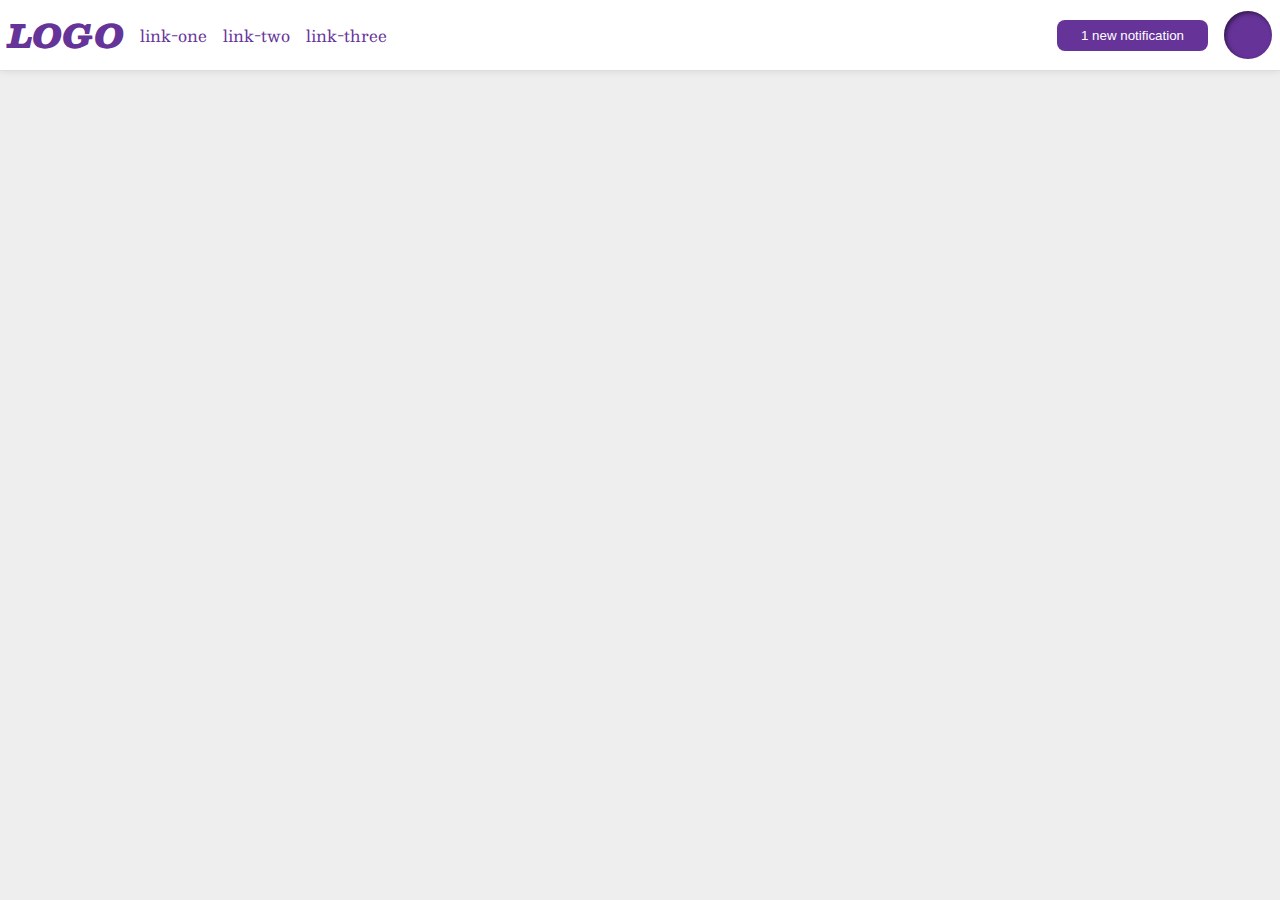
<file: flex/03-flex-header-2/index.html>
<!DOCTYPE html>
<html lang="en">
<head>
  <meta charset="UTF-8">
  <meta http-equiv="X-UA-Compatible" content="IE=edge">
  <meta name="viewport" content="width=device-width, initial-scale=1.0">
  <title>Flex Header 2</title>
  <link rel="stylesheet" href="style.css">
</head>
<body>
  <div class="header">
    <div class="left">
      <div class="logo">
        LOGO
      </div>
      <ul class="links">
        <li><a href="google.com">link-one</a></li>
        <li><a href="google.com">link-two</a></li>
        <li><a href="google.com">link-three</a></li>
      </ul>
    </div>
    <div class="left">
      <button class="notifications">
        1 new notification
      </button>
      <div class="profile-image"></div>
    </div>  
  </div>
</body>
</html>
</file>
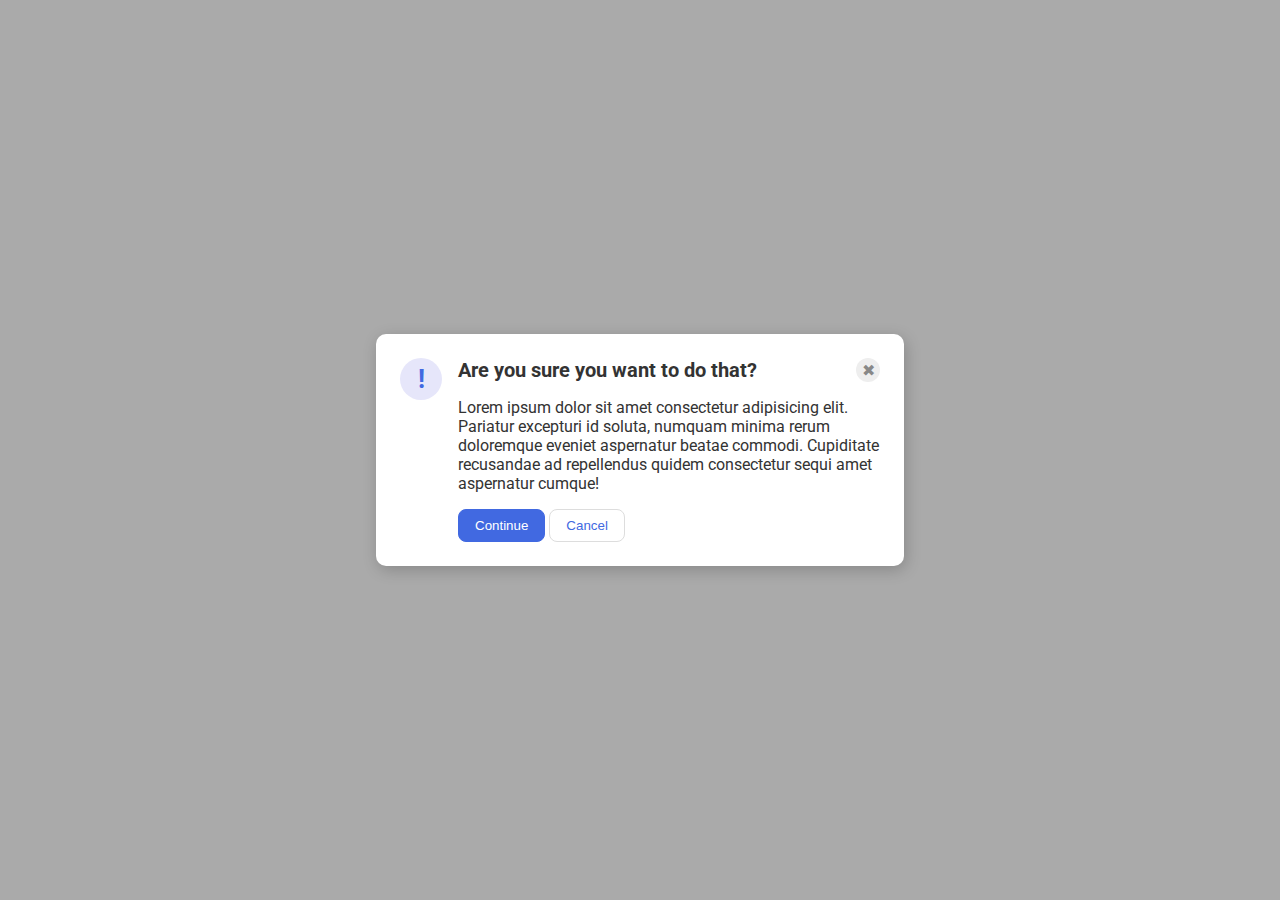
<file: flex/05-flex-modal/index.html>
<!DOCTYPE html>
<html lang="en">
<head>
  <meta charset="UTF-8">
  <meta http-equiv="X-UA-Compatible" content="IE=edge">
  <meta name="viewport" content="width=device-width, initial-scale=1.0">
  <link rel="stylesheet" href="style.css">
  <title>Modal</title>
</head>
<body>
  <div class="modal">
    <div class="left">
      <div class="icon">!</div>
    </div>
    <div class="right">
      <div class="right-flex">
        <div class="right-left">
          <div class="header">Are you sure you want to do that?</div>
        </div>
        <div class="right-right">
          <div class="close-button">✖</div>
        </div>
      </div>
      <div class="text">Lorem ipsum dolor sit amet consectetur adipisicing elit. Pariatur excepturi id soluta, numquam minima rerum doloremque eveniet aspernatur beatae commodi. Cupiditate recusandae ad repellendus quidem consectetur sequi amet aspernatur cumque!</div>
      <button class="continue">Continue</button>
      <button class="cancel">Cancel</button>
    </div>
  </div>
</body>
</html>
</file>
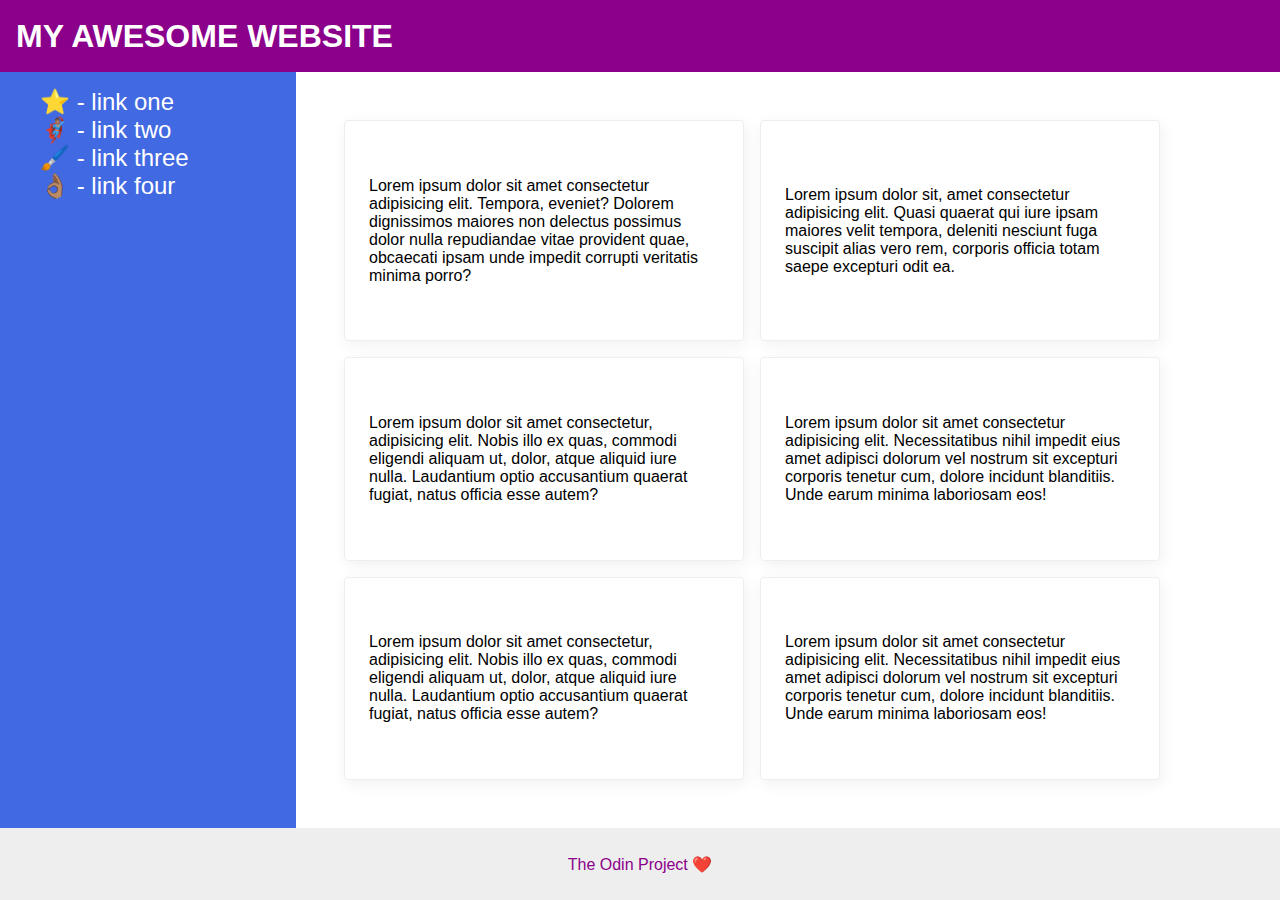
<file: flex/07-flex-layout-2/index.html>
<!DOCTYPE html>
<html lang="en">
<head>
  <meta charset="UTF-8">
  <meta http-equiv="X-UA-Compatible" content="IE=edge">
  <meta name="viewport" content="width=device-width, initial-scale=1.0">
  <title>The Holy Grail</title>
  <link rel="stylesheet" href="style.css">
</head>
<body>
  <div class="header">
    MY AWESOME WEBSITE
  </div>
  
  <div class="main">
    <div class="sidebar">
      <ul>
        <li><a href="google.com">⭐ - link one</a></li>
        <li><a href="google.com">🦸🏽‍♂️ - link two</a></li>
        <li><a href="google.com">🖌️ - link three</a></li>
        <li><a href="google.com">👌🏽 - link four</a></li>
      </ul>
    </div>

    <div class="cards">
      <div class="card">Lorem ipsum dolor sit amet consectetur adipisicing elit. Tempora, eveniet? Dolorem dignissimos maiores non delectus possimus dolor nulla repudiandae vitae provident quae, obcaecati ipsam unde impedit corrupti veritatis minima porro?</div>
      <div class="card">Lorem ipsum dolor sit, amet consectetur adipisicing elit. Quasi quaerat qui iure ipsam maiores velit tempora, deleniti nesciunt fuga suscipit alias vero rem, corporis officia totam saepe excepturi odit ea.</div>
      <div class="card">Lorem ipsum dolor sit amet consectetur, adipisicing elit. Nobis illo ex quas, commodi eligendi aliquam ut, dolor, atque aliquid iure nulla. Laudantium optio accusantium quaerat fugiat, natus officia esse autem?</div>
      <div class="card">Lorem ipsum dolor sit amet consectetur adipisicing elit. Necessitatibus nihil impedit eius amet adipisci dolorum vel nostrum sit excepturi corporis tenetur cum, dolore incidunt blanditiis. Unde earum minima laboriosam eos!</div>
      <div class="card">Lorem ipsum dolor sit amet consectetur, adipisicing elit. Nobis illo ex quas, commodi eligendi aliquam ut, dolor, atque aliquid iure nulla. Laudantium optio accusantium quaerat fugiat, natus officia esse autem?</div>
      <div class="card">Lorem ipsum dolor sit amet consectetur adipisicing elit. Necessitatibus nihil impedit eius amet adipisci dolorum vel nostrum sit excepturi corporis tenetur cum, dolore incidunt blanditiis. Unde earum minima laboriosam eos!</div>
    </div>
  </div>
  
  <div class="footer">
    The Odin Project ❤️
  </div>
</body>
</html>
</file>
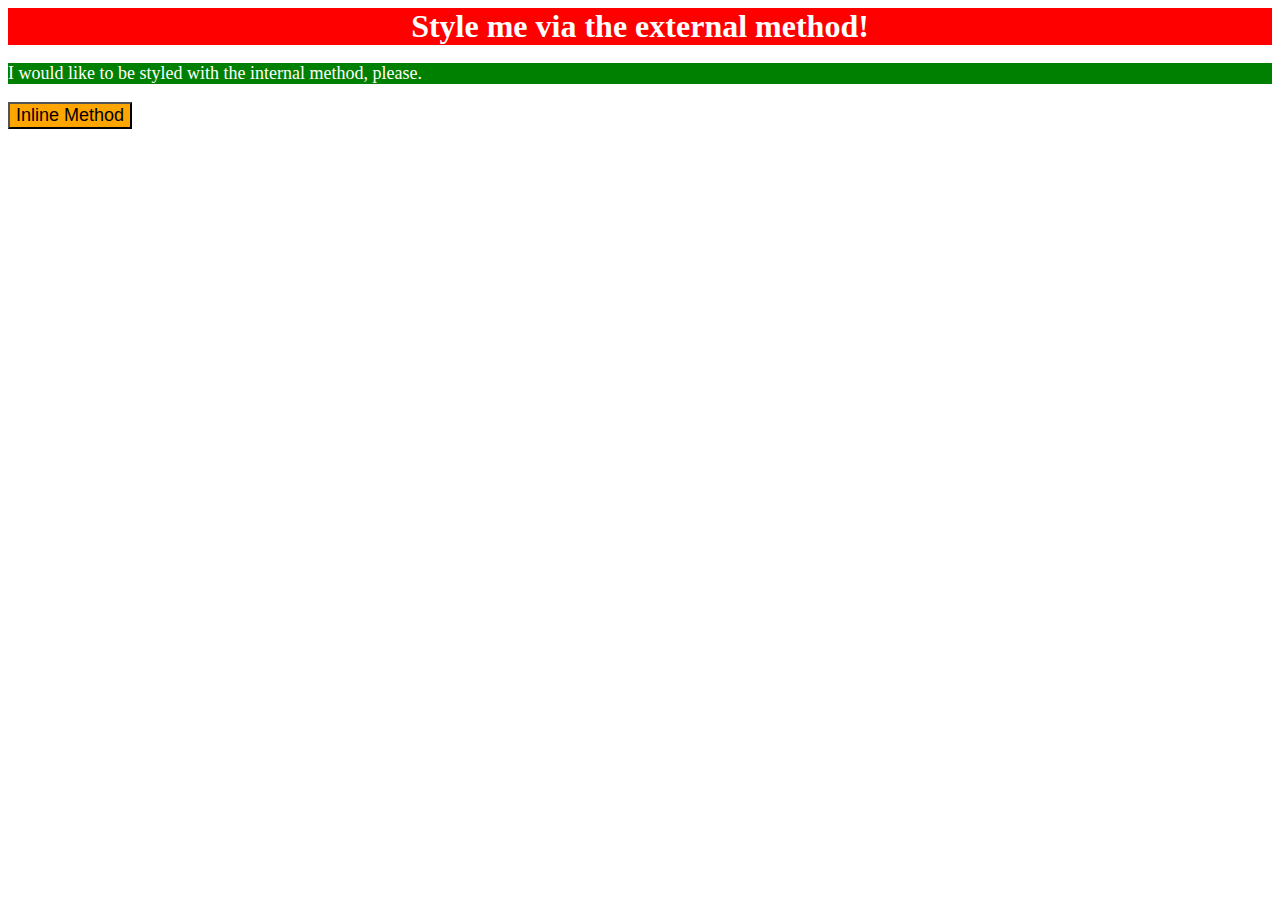
<file: foundations/01-css-methods/index.html>
<!DOCTYPE html>
<html lang="en">
<head>
  <meta charset="UTF-8">
  <meta http-equiv="X-UA-Compatible" content="IE=edge">
  <meta name="viewport" content="width=device-width, initial-scale=1.0">
  <title>Methods for Adding CSS</title>
  <link rel="stylesheet" href="style.css">
  
  <style>
    p {
      background-color: green;
      color: white;
      font-size: 18px;
    }
  </style>
</head>
<body>
  <div>Style me via the external method!</div>
  <p>I would like to be styled with the internal method, please.</p>
  <button style="background-color: orange; font-size: 18px;">Inline Method</button>
</body>
</html>
</file>
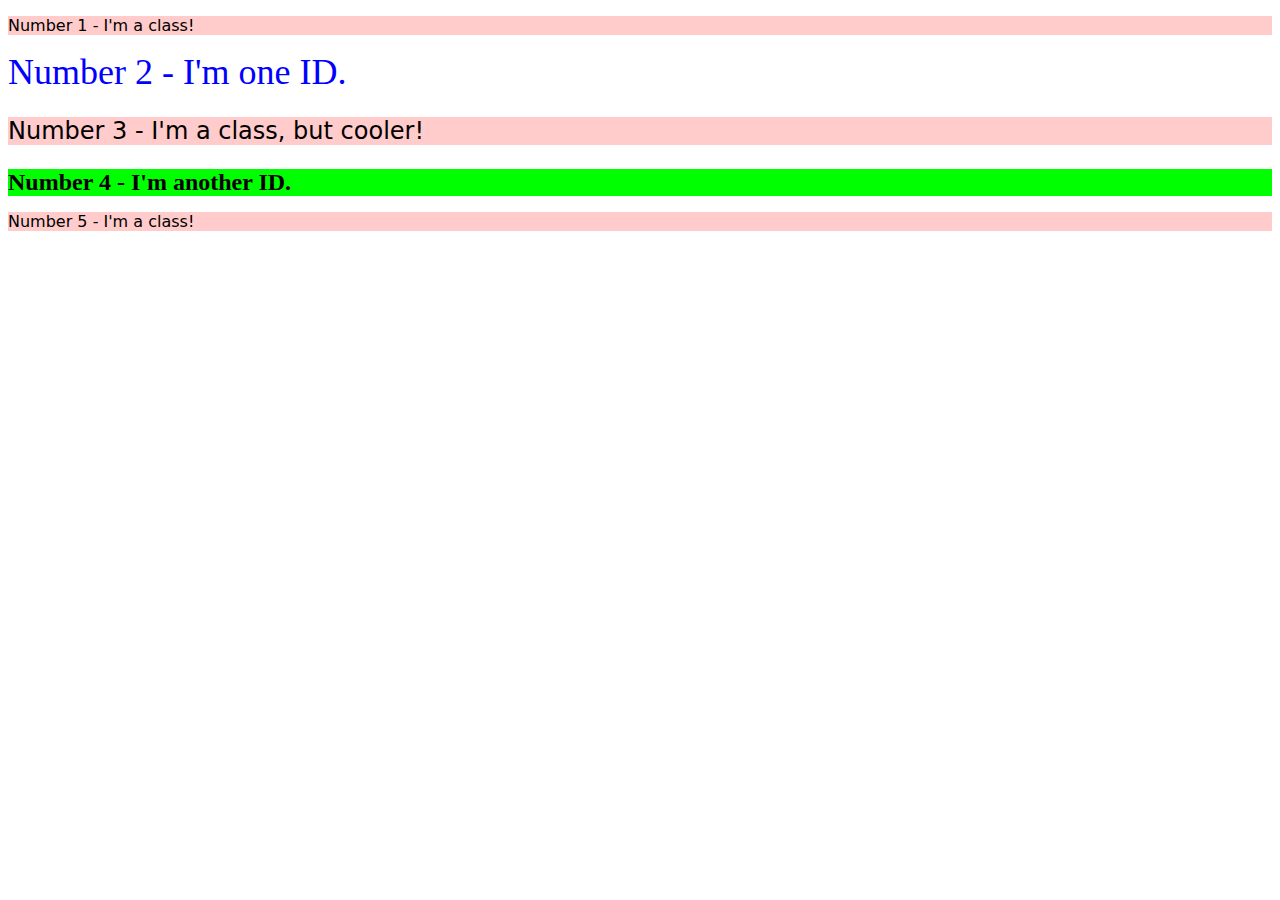
<file: foundations/02-class-id-selectors/index.html>
<!DOCTYPE html>
<html lang="en">
<head>
  <meta charset="UTF-8">
  <meta http-equiv="X-UA-Compatible" content="IE=edge">
  <meta name="viewport" content="width=device-width, initial-scale=1.0">
  <title>Class and ID Selectors</title>
  <link rel="stylesheet" href="style.css">
</head>
<body>
  <p class="odd-elements">Number 1 - I'm a class!</p>
  <div id="element-1">Number 2 - I'm one ID.</div>
  <p class="odd-elements something">Number 3 - I'm a class, but cooler!</p>
  <div id="element-4">Number 4 - I'm another ID.</div>
  <p class="odd-elements">Number 5 - I'm a class!</p>
</body>
</html>
</file>
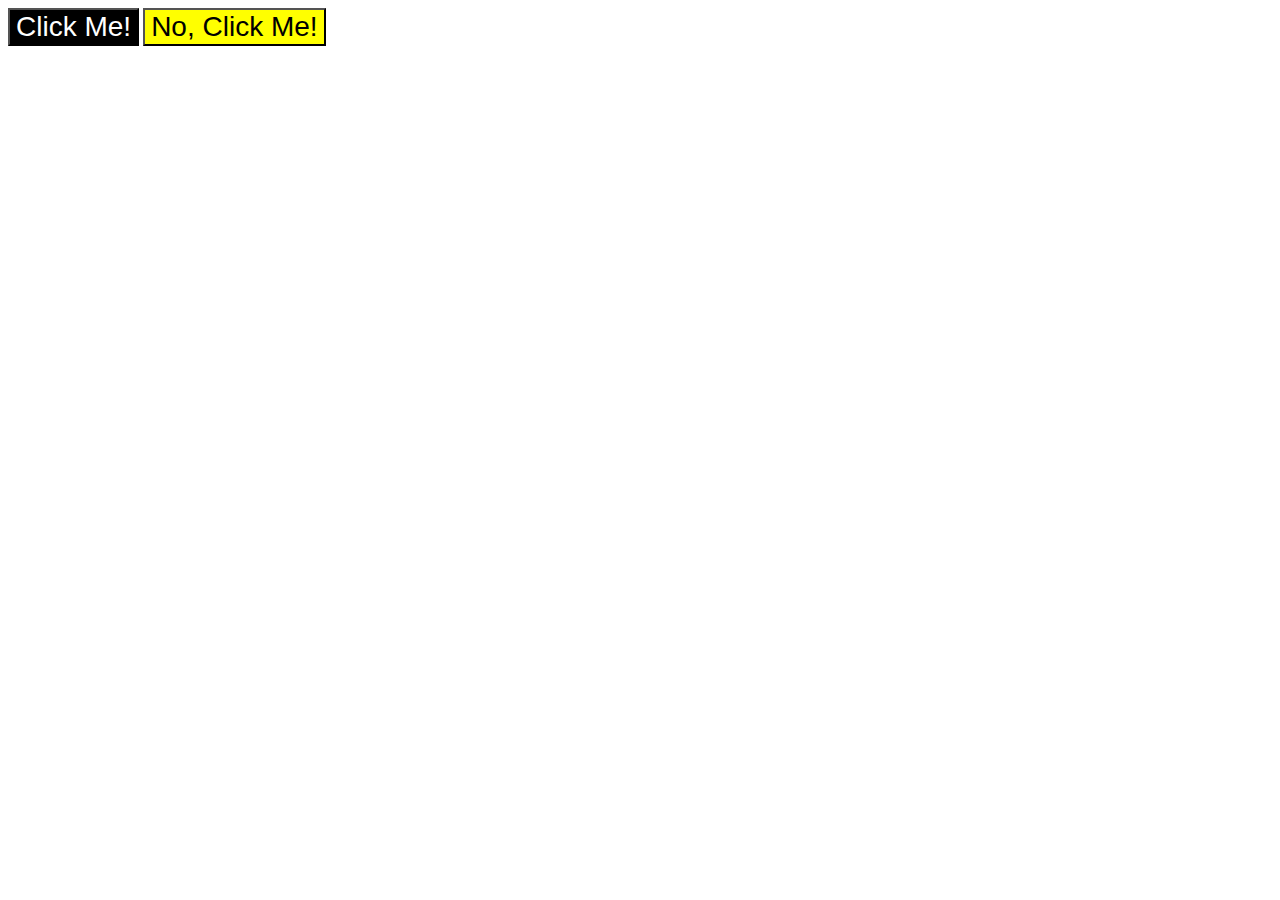
<file: foundations/03-grouping-selectors/index.html>
<!DOCTYPE html>
<html lang="en">
<head>
  <meta charset="UTF-8">
  <meta http-equiv="X-UA-Compatible" content="IE=edge">
  <meta name="viewport" content="width=device-width, initial-scale=1.0">
  <title>Grouping Selectors</title>
  <link rel="stylesheet" href="style.css">
</head>
<body>
  <button class="first">Click Me!</button>
  <button class="second">No, Click Me!</button>
</body>
</html>
</file>
<file: flex/03-flex-header-2/style.css>
/* this is some magical font-importing.  
you'll learn about it later. */
@import url('https://fonts.googleapis.com/css2?family=Besley:ital,wght@0,400;1,900&display=swap');

body {
  margin: 0;
  background: #eee;
  font-family: Besley, serif;
}

.header {
  background: white;
  border-bottom: 1px solid #ddd;
  box-shadow: 0 0 8px rgba(0,0,0,.1);
}

.profile-image {
  background: rebeccapurple;
  box-shadow: inset 2px 2px 4px rgba(0,0,0,.5);
  border-radius: 50%;
  width: 48px;
  height:  48px;
}

.logo {
  color: rebeccapurple;
  font-size: 32px;
  font-weight: 900;
  font-style: italic;
}

button {
  border: none;
  border-radius: 8px;
  background: rebeccapurple;
  color: white;
  padding: 8px 24px;
}

a {
  /* this removes the line under our links */
  text-decoration: none;
  color: rebeccapurple;
}

ul {
  list-style-type: none;
}

/* Solution */

.header {
  display: flex;
  justify-content: space-between;
  padding: 8px;
}

.left, .right {
  display: flex;
  gap: 16px;
  align-items: center;
}

ul {
  display: flex;
  margin: 0;
  padding: 0;
  /* align-items: center; */
  gap: 16px;
}
</file>
<file: flex/05-flex-modal/style.css>
@import url('https://fonts.googleapis.com/css2?family=Roboto:wght@400;700&display=swap');

html, body {
  height: 100%;
}

body {
  font-family: Roboto, sans-serif;
  margin: 0;
  background: #aaa;
  color: #333;
  /* I'll give you this one for free lol */
  display: flex;
  align-items: center;
  justify-content: center;
}

.modal {
  background: white;
  width: 480px;
  border-radius: 10px;
  box-shadow: 2px 4px 16px rgba(0,0,0,.2);
}

.icon {
  color: royalblue;
  font-size: 26px;
  font-weight: 700;
  background: lavender;
  width: 42px;
  height: 42px;
  border-radius: 50%;
  display: flex;
  align-items: center;
  justify-content: center;
}

.close-button {
  background: #eee;
  border-radius: 50%;
  color: #888;
  font-weight: 400;
  font-size: 16px;
  height: 24px;
  width: 24px;
  display: flex;
  align-items: center;
  justify-content: center;
}

button {
  padding: 8px 16px;
  border-radius: 8px;
}

button.continue {
  background: royalblue;
  border: 1px solid royalblue;
  color: white;
}

button.cancel {
  background: white;
  border: 1px solid #ddd;
  color: royalblue;
}

/* solution */

.modal {
  display: flex;
  gap: 16px;
  padding: 24px;
}

.right-flex {
  display: flex;
  justify-content: space-between;
}

.text {
  margin: 16px 0;
}

.header {
  font-weight: bold;
  font-size: 20px;
}
</file>
<file: flex/07-flex-layout-2/style.css>
body {
  font-family: -apple-system, BlinkMacSystemFont, 'Segoe UI', Roboto, Oxygen, Ubuntu, Cantarell, 'Open Sans', 'Helvetica Neue', sans-serif;
  margin: 0;
  min-height: 100vh;
}

.header {
  height: 72px;
  background: darkmagenta;
  color: white;
}

.footer {
  height: 72px;
  background: #eee;
  color: darkmagenta;
}

.sidebar {
  width: 300px;
  background: royalblue;
}

.card {
  border: 1px solid #eee;
  box-shadow: 2px 4px 16px rgba(0,0,0,.06);
  border-radius: 4px;
}

/* solution */

body {
  display: flex;
  flex-direction: column;
  justify-content: space-between;
}

.header {
  font-size: 32px;
  font-weight: 900;
  display: flex;
  align-items: center;
  padding-left: 16px;
}

.footer {
  display: flex;
  justify-content: center;
  align-items: center;
}

.sidebar a {
  font-size: 24px;
  color: white;
  text-decoration: none;
}

ul {
  list-style: none;
}

.main {
  display: flex;
  flex: 1;
}

.cards {
  display: flex;
  flex-wrap: wrap;
  gap: 16px;
  margin: 48px;
  flex: 3
}

.sidebar {
  flex: 1;
}

.card {
  width: 350px;
  /* height: 200px; */
  display: flex;
  justify-content: center;
  align-items: center;
  padding: 24px;
}
</file>
<file: foundations/01-css-methods/style.css>
div {
  background-color: red;
  color: white;
  font-size: 32px;
  text-align: center;
  font-weight: bold;
}
</file>
<file: foundations/02-class-id-selectors/style.css>
.odd-elements {
  background-color: #ffcccb;
  font-family: Verdana, "DejaVu Sans", sans-serif;
}

.something {
  font-size: 24px;
}

#element-1 {
  color: blue;
  font-size: 36px;
}

#element-4 {
  background-color: #00FF00;
  font-size: 24px;
  font-weight: bold;
}
</file>
<file: foundations/03-grouping-selectors/style.css>
.first {
  background-color: black;
  color: white;
}

.second {
  background-color: yellow;
}

.first, .second {
  font-size: 28px;
  font-family: Helvetica, "Times New Roman", sans-serif;
}
</file>
